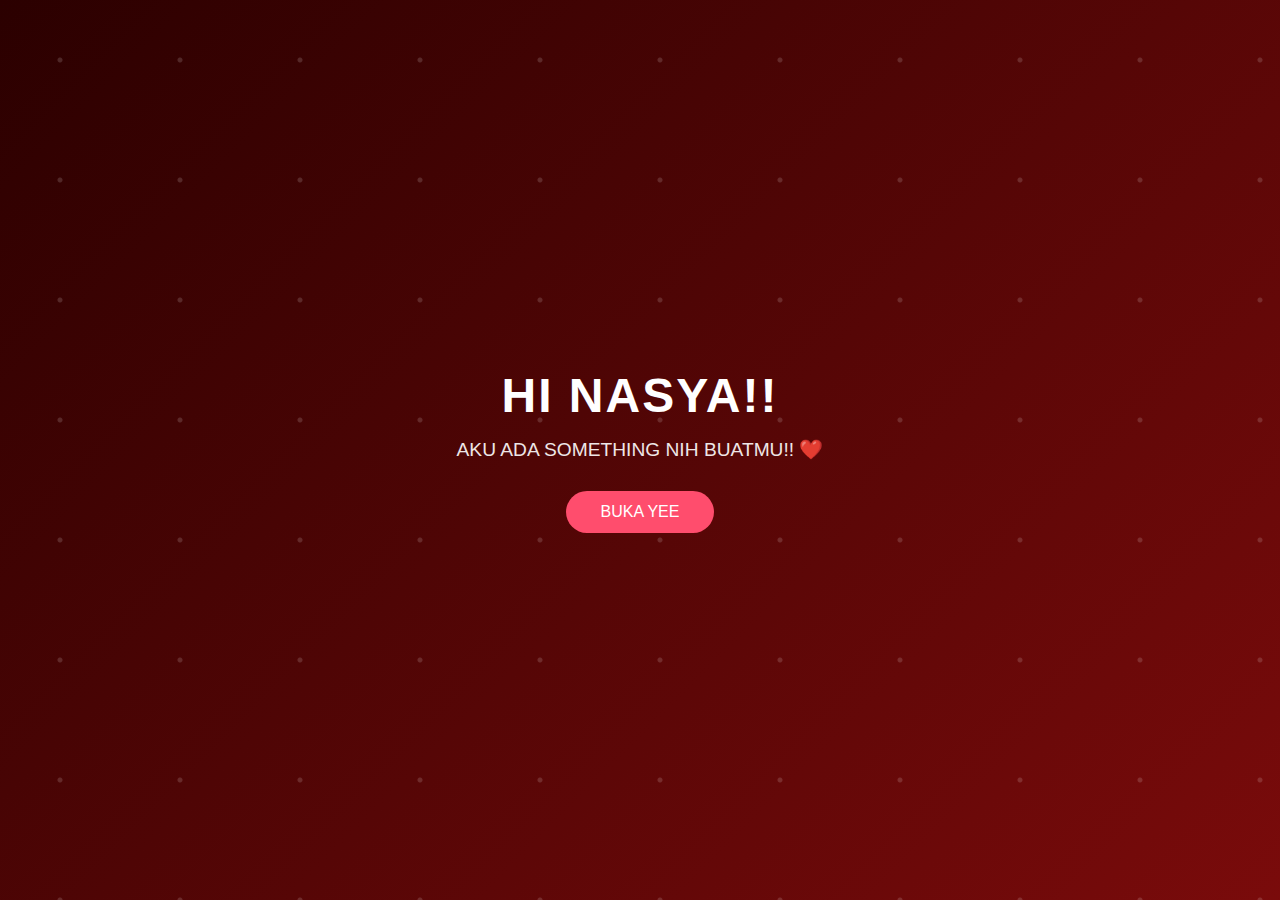
<file: index.html>
<!DOCTYPE html>
<html lang="en">
<head>
    <meta charset="UTF-8">
    <meta name="viewport" content="width=device-width, initial-scale=1.0">
    <title>Birthday</title>

    <!-- CSS -->
    <link rel="stylesheet" href="css/app.css">
</head>
<body class="page">

    <div class="particles"></div>

    <div class="container">
        <h1>HI NASYA!!</h1>
        <p class="subtitle">AKU ADA SOMETHING NIH BUATMU!! ❤️</p>
        <a href="question.html" class="btn transition-link">BUKA YEE</a>
    </div>

    <!-- JS -->
    <script>
        document.addEventListener("DOMContentLoaded", () => {
            document.body.classList.add("loaded");

            document.querySelectorAll(".transition-link").forEach(link => {
                link.addEventListener("click", e => {
                    e.preventDefault();

                    document.body.classList.remove("loaded");
                    document.body.classList.add("leaving");

                    setTimeout(() => {
                        window.location.href = link.getAttribute("href");
                    }, 700);
                });
            });
        });
    </script>

</body>
</html>
</file>
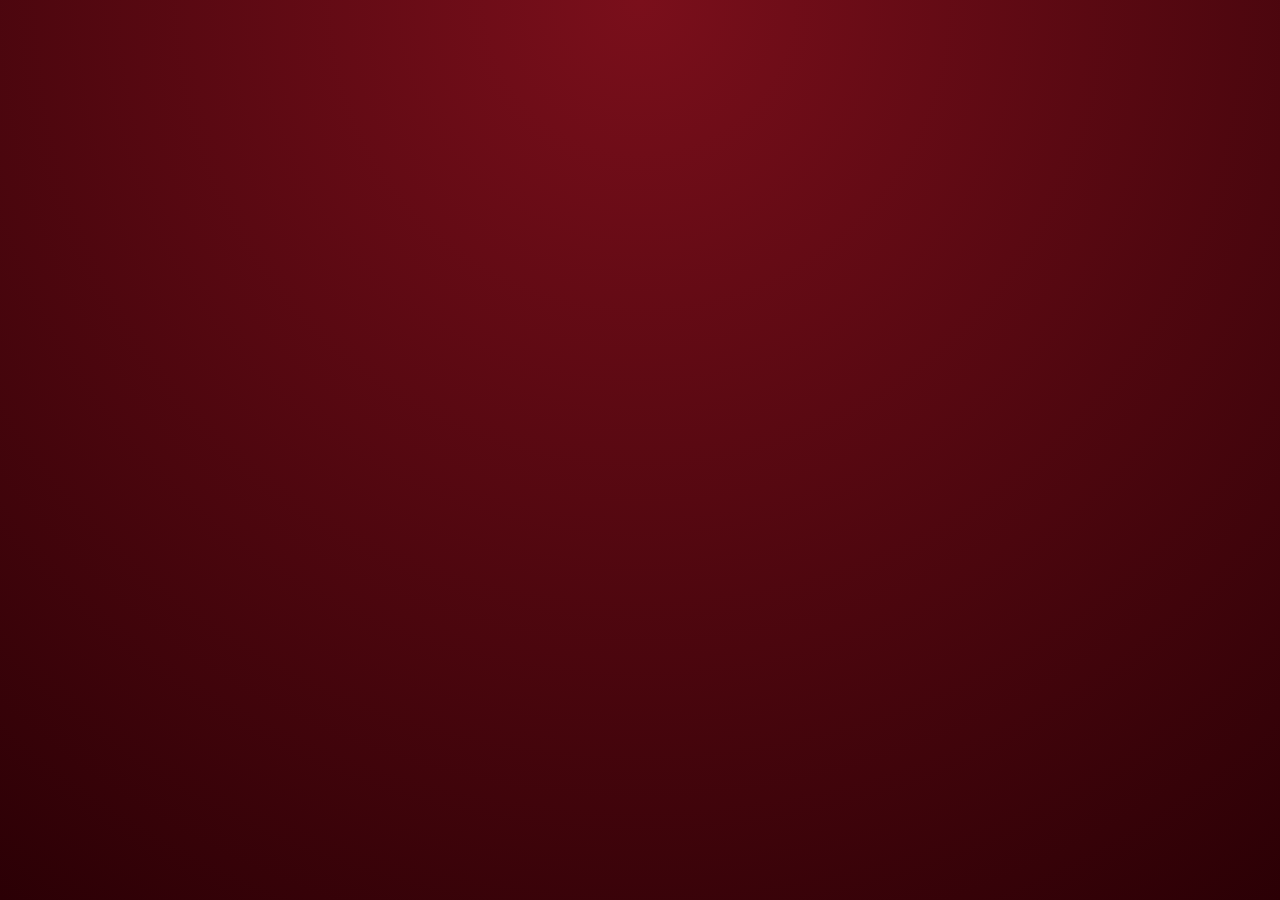
<file: feeling.html>
<!DOCTYPE html>
<html lang="en">
<head>
    <meta charset="UTF-8">
    <meta name="viewport" content="width=device-width, initial-scale=1.0">
    <title>One Last Gift</title>
    <link rel="stylesheet" href="css/feeling.css">
</head>

<body class="page-transition">

<a href="surprise.html" class="home-btn transition-link">HOME</a>

<div class="closing-container">

    <p class="top-text">dah cukup segituu ajaa!</p>

    <div class="gift-wrapper">
        <svg class="gift" viewBox="0 0 200 200">
            <rect x="40" y="70" width="120" height="90" rx="8"/>
            <line x1="100" y1="70" x2="100" y2="160"/>
            <line x1="40" y1="110" x2="160" y2="110"/>
            <path d="M70 60 C60 30,100 40,100 60"/>
            <path d="M130 60 C140 30,100 40,100 60"/>
        </svg>
    </div>

    <p class="bottom-text">semoga sukaa yaaww!</p>

</div>

<script>
document.querySelectorAll('.transition-link').forEach(link => {
    link.addEventListener('click', e => {
        e.preventDefault();
        document.body.classList.add('fade-out');
        setTimeout(() => window.location.href = link.href, 700);
    });
});
</script>

</body>
</html>
</file>
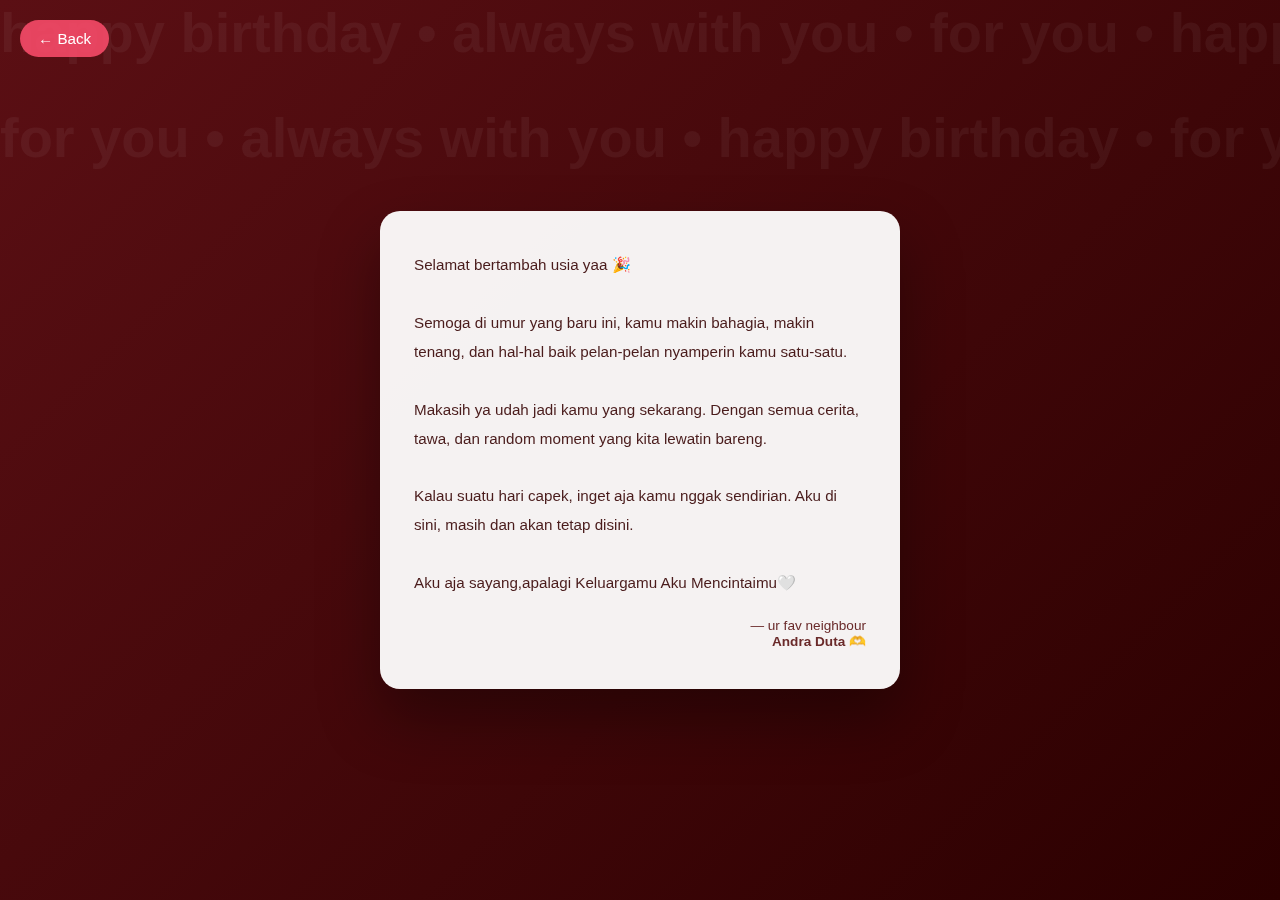
<file: kata.html>
<!DOCTYPE html>
<html lang="id">
<head>
    <meta charset="UTF-8">
    <meta name="viewport" content="width=device-width, initial-scale=1.0">
    <title>For You 🤍</title>
    <link rel="stylesheet" href="css/kata.css">
</head>
<body>

<a href="surprise.html" class="back-btn transition-link">← Back</a>

<div class="bg-text">
    <div class="text-line">
        happy birthday • always with you • for you •
        happy birthday • always with you • for you •
    </div>
    <div class="text-line reverse">
        for you • always with you • happy birthday •
        for you • always with you • happy birthday •
    </div>
</div>

<div class="wrapper">
    <div class="letter">
        <p class="message">
            Selamat bertambah usia yaa 🎉<br><br>
            Semoga di umur yang baru ini,
            kamu makin bahagia,
            makin tenang,
            dan hal-hal baik pelan-pelan
            nyamperin kamu satu-satu.<br><br>

            Makasih ya udah jadi kamu yang sekarang.
            Dengan semua cerita,
            tawa,
            dan random moment yang kita lewatin bareng.<br><br>

            Kalau suatu hari capek,
            inget aja kamu nggak sendirian.
            Aku di sini,
            masih dan akan tetap disini.<br><br>

            Aku aja sayang,apalagi Keluargamu
            Aku Mencintaimu🤍
        </p>

        <p class="signature">
            — ur fav neighbour<br>
            <strong>Andra Duta 🫶</strong>
        </p>
    </div>
</div>

</body>
</html>
</file>
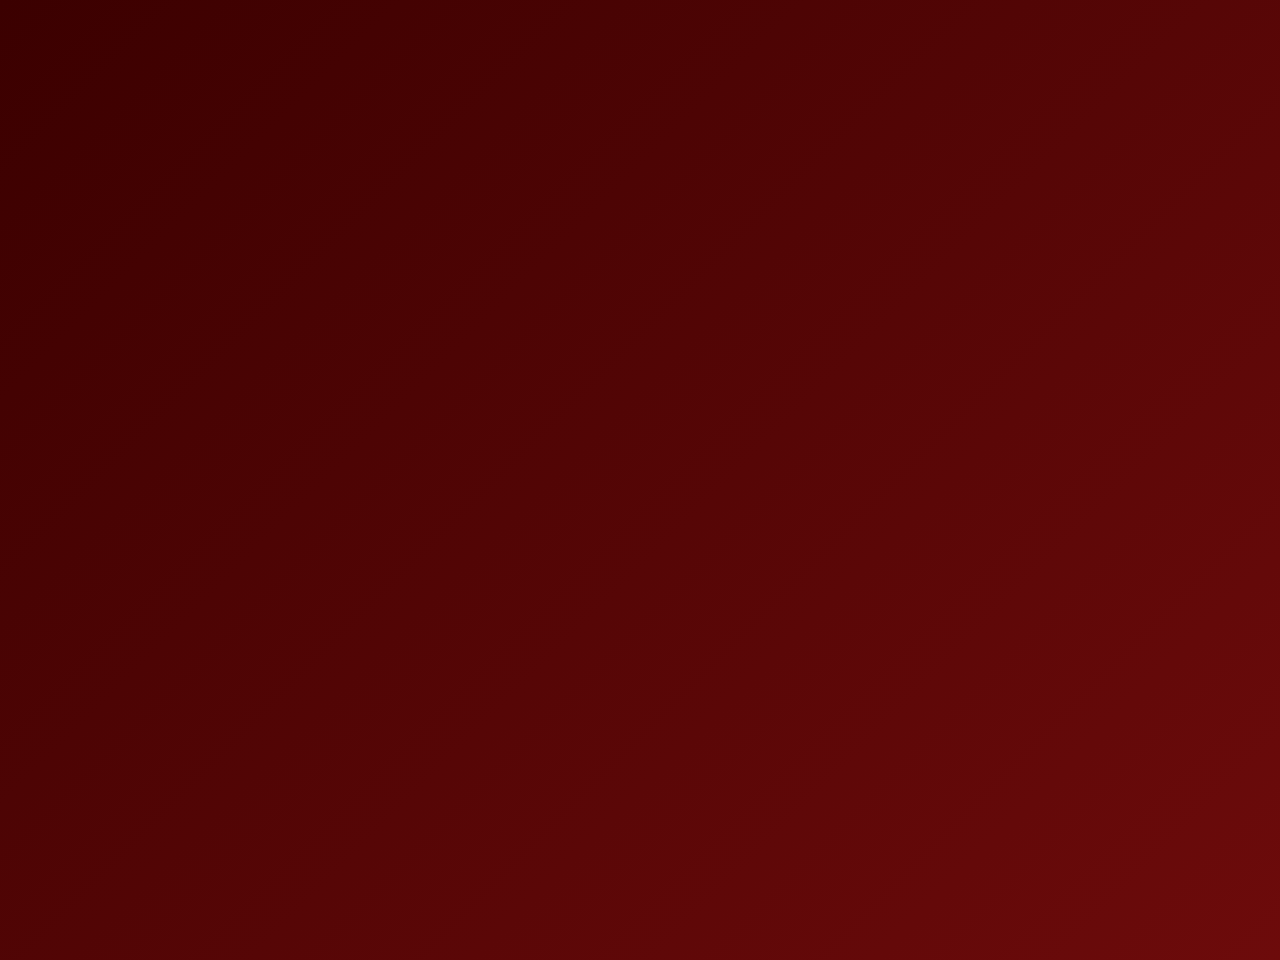
<file: memories.html>
<!DOCTYPE html>
<html lang="en">
<head>
    <meta charset="UTF-8">
    <meta name="viewport" content="width=device-width, initial-scale=1.0">
    <title>Memories</title>
    <link rel="stylesheet" href="css/memories.css">
</head>

<body class="page-transition">

<!-- 🎵 BACKGROUND MUSIC -->
<audio id="bg-music" loop>
    <source src="music/memories.mp3" type="audio/mpeg">
</audio>

<div class="memories-wrapper">

    <div class="bg-ornament"></div>

    <div class="polaroid p1"><img src="images/image1.jpeg"></div>
    <div class="polaroid p2"><img src="images/image6.jpeg"></div>
    <div class="polaroid p3"><img src="images/image2.jpeg"></div>
    <div class="polaroid p4"><img src="images/image4.jpeg"></div>
    <div class="polaroid p5"><img src="images/image5.jpeg"></div>
    <div class="polaroid p6"><img src="images/image3.jpeg"></div>

    <!-- Back Button -->
    <a href="surprise.html" class="back-btn transition-link">← Back</a>

    <p class="hint-text">tekan salah satu gambarnya yaa ✨</p>

    <div class="birthday-text">
        OUR <br><span>Memories</span>
    </div>

</div>

<script>
document.querySelectorAll('.transition-link').forEach(link => {
    link.addEventListener('click', e => {
        e.preventDefault();
        document.body.classList.add('fade-out');
        setTimeout(() => window.location.href = link.href, 600);
    });
});

document.addEventListener('click', () => {
    const music = document.getElementById('bg-music');
    if (music.paused) {
        music.volume = 0.7;
        music.play().catch(()=>{});
    }
}, { once: true });
</script>

</body>
</html>
</file>
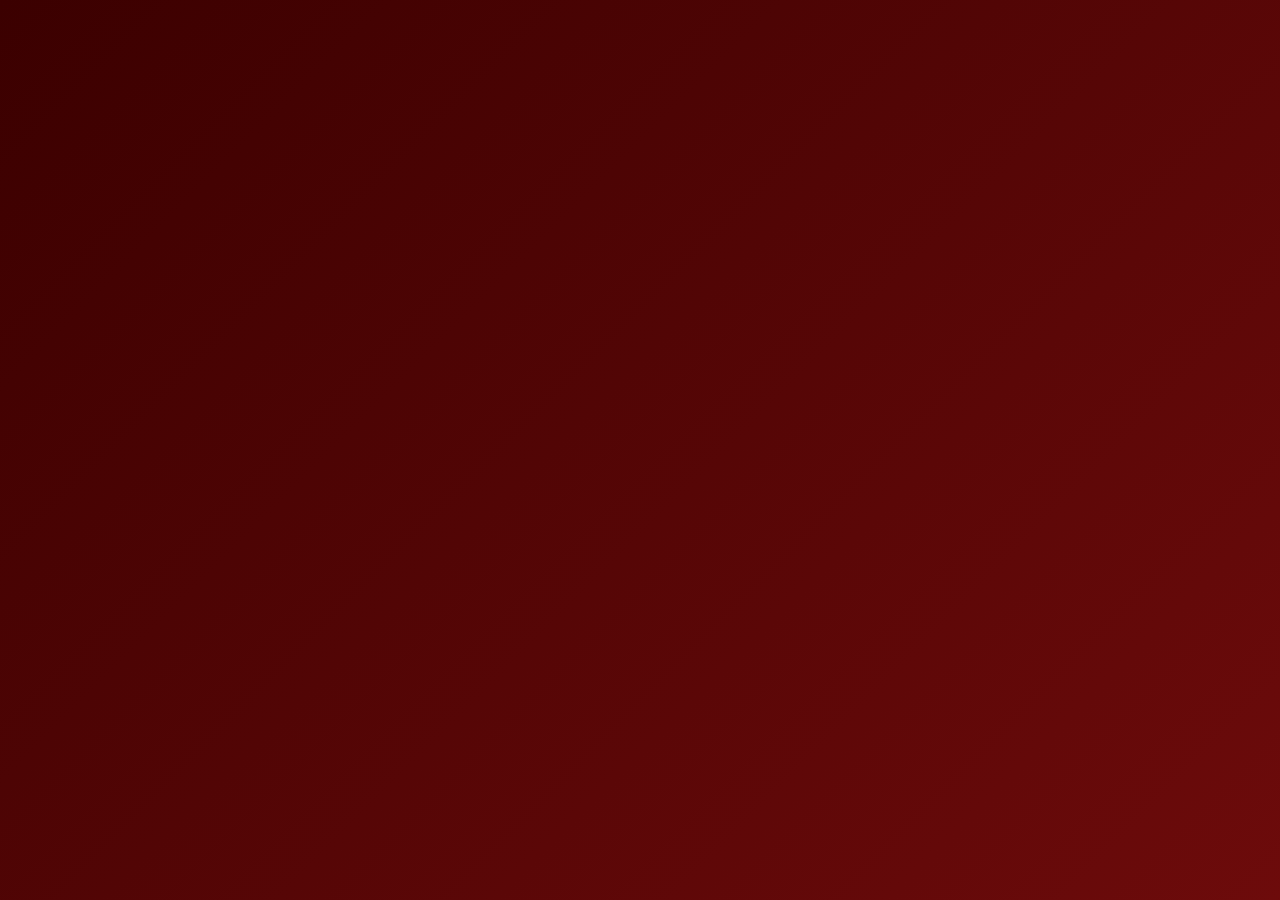
<file: moment.html>
<!DOCTYPE html>
<html lang="en">
<head>
    <meta charset="UTF-8">
    <meta name="viewport" content="width=device-width, initial-scale=1.0">
    <title>This Song Reminds Me of You</title>
    <link rel="stylesheet" href="css/moment.css">
</head>

<body class="page-transition">

<a href="surprise.html" class="back-btn transition-link">← Back</a>

<div class="music-wrapper">

    <div class="ribbon left"></div>
    <div class="ribbon right"></div>

    <h1 class="title">PULANG GA LUUU🫵🫵🫵</h1>

    <div class="video-frame">
        <video controls autoplay playsinline>
            <source src="videos/moment.mp4" type="video/mp4">
        </video>
    </div>

</div>

<script>
document.querySelectorAll('.transition-link').forEach(link => {
    link.addEventListener('click', e => {
        e.preventDefault();
        document.body.classList.add('fade-out');
        setTimeout(() => window.location.href = link.href, 700);
    });
});
</script>

</body>
</html>
</file>
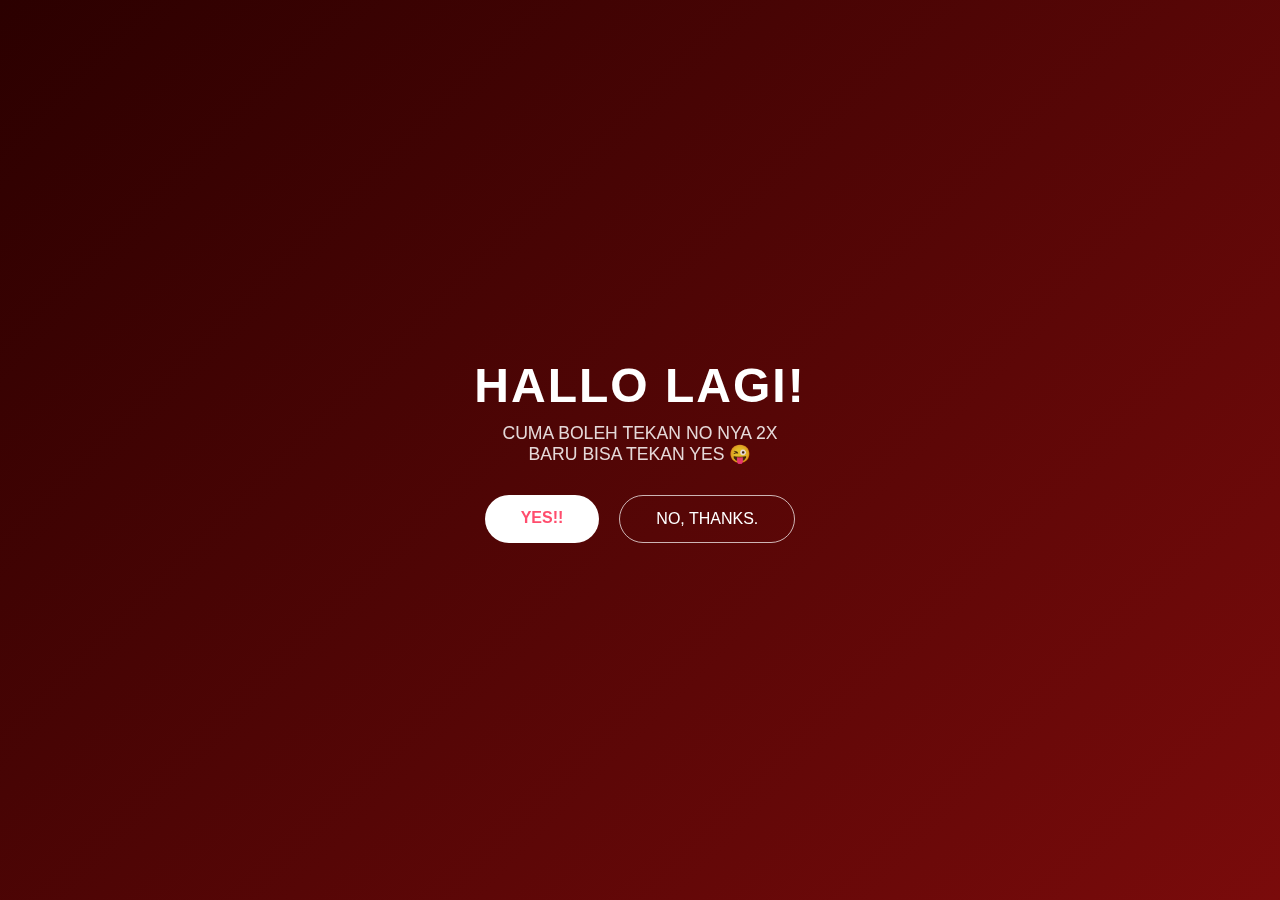
<file: question.html>
<!DOCTYPE html>
<html lang="en">
<head>
    <meta charset="UTF-8">
    <meta name="viewport" content="width=device-width, initial-scale=1.0">
    <title>Question</title>

    <!-- CSS -->
    <link rel="stylesheet" href="css/question.css">
</head>
<body class="page">

<div class="container">
    <h1>HALLO LAGI!</h1>
    <p class="subtitle">
        CUMA BOLEH TEKAN NO NYA 2X<br>
        BARU BISA TEKAN YES 😜
    </p>

    <div class="buttons">
        <a href="surprise.html" class="btn yes transition-link">YES!!</a>
        <button class="btn no" onclick="moveButton()">NO, THANKS.</button>
    </div>
</div>

<script>
/* PAGE TRANSITION */
document.addEventListener("DOMContentLoaded", () => {
    document.body.classList.add("loaded");

    document.querySelectorAll(".transition-link").forEach(link => {
        link.addEventListener("click", e => {
            e.preventDefault();

            document.body.classList.remove("loaded");
            document.body.classList.add("leaving");

            setTimeout(() => {
                window.location.href = link.getAttribute("href");
            }, 700);
        });
    });
});

/* NO BUTTON RUN AWAY */
let clickCount = 0;

function moveButton() {
    const btn = document.querySelector('.no');
    clickCount++;

    const x = Math.random() * 220 - 110;
    const y = Math.random() * 180 - 90;

    btn.style.transform = `translate(${x}px, ${y}px)`;

    // Optional: kasih efek lucu
    if (clickCount >= 2) {
        btn.innerText = "OKE DEH 😭";
    }
}
</script>

</body>
</html>
</file>
<file: css/feeling.css>
/* ================== */
/* PAGE TRANSITION */
/* ================== */
body.page-transition {
    opacity: 0;
    animation: fadeIn 1s ease forwards;
}

body.fade-out {
    animation: fadeOut 0.7s ease forwards;
    pointer-events: none;
}

@keyframes fadeIn {
    to { opacity: 1; }
}

@keyframes fadeOut {
    to {
        opacity: 0;
        transform: scale(0.97);
    }
}

/* ================== */
/* BASE */
/* ================== */
* {
    margin: 0;
    padding: 0;
    box-sizing: border-box;
    font-family: 'Courier New', monospace;
}

body {
    min-height: 100vh;
    background: radial-gradient(circle at top, #7a0f1b, #2b0005);
    display: flex;
    justify-content: center;
    align-items: center;
    color: #fff;
}

/* ================== */
/* CONTAINER */
/* ================== */
.closing-container {
    text-align: center;
    max-width: 500px;
    animation: contentFade 1.3s ease forwards;
}

@keyframes contentFade {
    from {
        opacity: 0;
        transform: translateY(20px);
    }
    to {
        opacity: 1;
        transform: translateY(0);
    }
}

/* ================== */
/* TEXT */
/* ================== */
.top-text {
    font-size: 1.2rem;
    margin-bottom: 25px;
    letter-spacing: 1px;
}

.bottom-text {
    font-size: 1.1rem;
    margin-top: 25px;
    opacity: 0.9;
}

/* ================== */
/* GIFT */
/* ================== */
.gift-wrapper {
    display: flex;
    justify-content: center;
    margin: 10px 0;
}

.gift {
    width: 180px;
    stroke: #fff;
    stroke-width: 3;
    fill: none;

    stroke-dasharray: 1000;
    stroke-dashoffset: 1000;
    animation: drawGift 3s ease forwards;
}

@keyframes drawGift {
    to {
        stroke-dashoffset: 0;
    }
}

.gift-wrapper:hover .gift {
    transform: scale(1.05);
    transition: transform 0.3s ease;
}

/* ================== */
/* HOME BUTTON */
/* ================== */
.home-btn {
    position: fixed;
    right: 25px;
    bottom: 25px;
    font-size: 0.85rem;
    color: white;
    text-decoration: none;
    opacity: 0.7;
}

.home-btn:hover {
    opacity: 1;
}

/* ================== */
/* MOBILE */
/* ================== */
@media (max-width: 600px) {
    .gift {
        width: 150px;
    }

    .top-text,
    .bottom-text {
        font-size: 1rem;
    }
}
</file>
<file: css/kata.css>
* {
    margin: 0;
    padding: 0;
    box-sizing: border-box;
    font-family: 'Poppins', sans-serif;
}

body {
    min-height: 100vh;
    background: linear-gradient(135deg, #5b0f14, #2b0000);
    overflow-x: hidden;
}

/* BACK BUTTON */
.back-btn {
    position: fixed;
    top: 20px;
    left: 20px;
    z-index: 20;
    padding: 10px 18px;
    border-radius: 25px;
    background: rgba(255,77,109,0.85);
    color: white;
    text-decoration: none;
    font-size: 0.95rem;
}

/* BACKGROUND TEXT */
.bg-text {
    position: fixed;
    inset: 0;
    z-index: 1;
    overflow: hidden;
    pointer-events: none;
}

.text-line {
    white-space: nowrap;
    font-size: 3.5rem;
    font-weight: 600;
    color: rgba(255,255,255,0.05);
    animation: scrollLeft 35s linear infinite;
}

.text-line.reverse {
    animation: scrollRight 40s linear infinite;
    margin-top: 40px;
}

@keyframes scrollLeft {
    from { transform: translateX(0); }
    to { transform: translateX(-50%); }
}

@keyframes scrollRight {
    from { transform: translateX(-50%); }
    to { transform: translateX(0); }
}

/* CONTENT */
.wrapper {
    min-height: 100vh;
    display: flex;
    justify-content: center;
    align-items: center;
    padding: 40px 20px;
    position: relative;
    z-index: 5;
}

.letter {
    max-width: 520px;
    background: rgba(255,255,255,0.95);
    padding: 40px 34px;
    border-radius: 20px;
    box-shadow: 0 30px 60px rgba(0,0,0,0.35);
    animation: fadeUp 1.2s ease;
}

.message {
    font-size: 0.95rem;
    line-height: 1.9;
    color: #4a1c1c;
}

.signature {
    margin-top: 20px;
    text-align: right;
    font-size: 0.85rem;
    color: #6a2a2a;
}

/* ANIMATION */
@keyframes fadeUp {
    from {
        opacity: 0;
        transform: translateY(30px);
    }
    to {
        opacity: 1;
        transform: translateY(0);
    }
}

/* RESPONSIVE */
@media (max-width: 480px) {
    .text-line {
        font-size: 2.4rem;
    }

    .letter {
        padding: 30px 22px;
    }

    .message {
        font-size: 0.9rem;
    }
}
</file>
<file: css/moment.css>
/* =====================
   GOOGLE FONT
===================== */
@import url('https://fonts.googleapis.com/css2?family=Montserrat:wght@500;600&family=Poppins:wght@300;400;500&display=swap');

/* =====================
   PAGE TRANSITION
===================== */
body.page-transition {
    opacity: 0;
    animation: fadeIn 0.8s ease forwards;
}

body.fade-out {
    pointer-events: none;
    animation: fadeOut 0.7s ease forwards;
}

@keyframes fadeIn {
    to { opacity: 1; }
}

@keyframes fadeOut {
    to { opacity: 0; }
}

/* =====================
   RESET & GLOBAL
===================== */
* {
    margin: 0;
    padding: 0;
    box-sizing: border-box;
}

body {
    min-height: 100vh;
    background: linear-gradient(135deg, #3b0000, #6d0b0b);
    display: flex;
    justify-content: center;
    align-items: center;
    color: #ffffff;
    font-family: 'Poppins', sans-serif;
}

/* =====================
   WRAPPER
===================== */
.music-wrapper {
    position: relative;
    text-align: center;
    transition: opacity 0.6s ease, transform 0.6s ease;
}

body.fade-out .music-wrapper {
    opacity: 0;
    transform: scale(0.96);
}

/* =====================
   TITLE
===================== */
.title {
    font-family: 'Montserrat', sans-serif;
    font-size: 1.4rem;
    font-weight: 600;
    letter-spacing: 2px;
    margin-bottom: 30px;
    opacity: 0.9;
}

/* =====================
   VIDEO FRAME
===================== */
.video-frame {
    position: relative;
    padding: 12px;
    border-radius: 16px;
    background: rgba(0, 0, 0, 0.3);
    box-shadow:
        0 0 20px rgba(255, 77, 109, 0.35),
        0 0 40px rgba(255, 30, 77, 0.15);
}

.video-frame video {
    width: 100%;
    border-radius: 12px;
}

/* =====================
   RIBBON ORNAMENT
===================== */
.ribbon {
    position: absolute;
    width: 80px;
    height: 80px;
    border: 2px solid rgba(255,255,255,0.8);
    border-right: none;
    border-bottom: none;
    opacity: 0.6;
}

.ribbon.left {
    top: 10px;
    left: 10px;
}

.ribbon.right {
    bottom: 10px;
    right: 10px;
    transform: rotate(180deg);
}

.title,
.ribbon {
    transition: all 0.5s ease;
}

body.fade-out .title {
    opacity: 0;
    transform: translateY(-10px);
}

body.fade-out .ribbon {
    opacity: 0;
}

/* =====================
   BACK BUTTON
===================== */
.back-btn {
    position: fixed;
    top: 20px;
    left: 20px;
    z-index: 99;

    padding: 10px 18px;
    border-radius: 25px;
    background: rgba(255, 77, 109, 0.85);
    color: white;
    text-decoration: none;

    font-family: 'Poppins', sans-serif;
    font-size: 0.95rem;
    font-weight: 500;

    box-shadow:
        0 0 10px rgba(255,77,109,0.5),
        0 0 25px rgba(255,30,77,0.3);

    transition: 0.3s ease;
}

.back-btn:hover {
    background: #ff1e4d;
}

/* =====================
   RESPONSIVE (MOBILE)
===================== */
@media (max-width: 600px) {
    .title {
        font-size: 1.1rem;
        letter-spacing: 1.5px;
    }

    .music-wrapper {
        padding: 40px 15px;
    }

    .back-btn {
        padding: 12px 20px;
        font-size: 1rem;
    }
}
</file>
<file: css/app.css>
/* =========================
   RESET & GLOBAL
========================= */
* {
    margin: 0;
    padding: 0;
    box-sizing: border-box;
    font-family: 'Poppins', sans-serif;
}

.particles {
    position: fixed;
    inset: 0;
    z-index: 0;
    pointer-events: none;
    overflow: hidden;
}

.particles::before {
    content: '';
    position: absolute;
    inset: 0;
    background:
        radial-gradient(circle, rgba(255,255,255,0.15) 2px, transparent 3px);
    background-size: 120px 120px;
    animation: float 25s linear infinite;
}

@keyframes float {
    from {
        transform: translateY(0);
    }
    to {
        transform: translateY(-200px);
    }
}


/* =========================
   BODY & BACKGROUND
========================= */
body {
    min-height: 100vh;
    background: linear-gradient(135deg, #2b0000, #7a0b0b);
    display: flex;
    justify-content: center;
    align-items: center;
    color: white;
    overflow: hidden;
}

/* =========================
   PAGE TRANSITION (BIRTHDAY)
========================= */
.page {
    opacity: 0;
    transform: scale(0.96);
    transition: opacity 0.7s ease, transform 0.7s ease;
}

.page.loaded {
    opacity: 1;
    transform: scale(1);
}

.page.leaving {
    opacity: 0;
    transform: scale(1.05);
}

/* =========================
   CONTAINER
========================= */
.container {
    text-align: center;
    padding: 20px;
    animation: floatIn 1s ease;
    position: relative;
    z-index: 2;
}

/* =========================
   TEXT STYLING
========================= */
h1 {
    font-size: 3rem;
    margin-bottom: 15px;
    letter-spacing: 2px;
    animation: glow 2s infinite alternate;
}

.subtitle {
    font-size: 1.2rem;
    margin-bottom: 30px;
    opacity: 0.9;
}

/* =========================
   BUTTON
========================= */
.btn {
    padding: 12px 35px;
    border-radius: 30px;
    background: #ff4d6d;
    color: white;
    text-decoration: none;
    font-size: 1rem;
    display: inline-block;
    transition: all 0.3s ease;
}

.btn:hover {
    background: #ff6f91;
    transform: scale(1.08);
    box-shadow: 0 10px 25px rgba(255, 77, 109, 0.4);
}

/* =========================
   ANIMATIONS
========================= */
@keyframes floatIn {
    from {
        opacity: 0;
        transform: translateY(30px);
    }
    to {
        opacity: 1;
        transform: translateY(0);
    }
}

@keyframes glow {
    from {
        text-shadow: 0 0 10px rgba(255, 255, 255, 0.3);
    }
    to {
        text-shadow: 0 0 25px rgba(255, 120, 140, 0.9);
    }
}

/* =========================
   RESPONSIVE
========================= */
@media (max-width: 768px) {
    h1 {
        font-size: 2.2rem;
    }

    .subtitle {
        font-size: 1rem;
    }

    .btn {
        padding: 10px 28px;
        font-size: 0.95rem;
    }
}
</file>
<file: css/memories.css>
/* ========================= */
/* RESET & GLOBAL */
/* ========================= */
* {
    margin: 0;
    padding: 0;
    box-sizing: border-box;
}

body {
    min-height: 100vh;
    background: linear-gradient(135deg, #3b0000, #6d0b0b);
    overflow-x: hidden;
    font-family: 'Poppins', sans-serif;
}

/* ========================= */
/* PAGE TRANSITION */
/* ========================= */
.page-transition {
    opacity: 0;
    animation: fadeIn 1s ease forwards;
}

.fade-out {
    pointer-events: none;
    animation: fadeOut 0.7s ease forwards;
}

/* ========================= */
/* LAYOUT WRAPPER */
/* ========================= */
.memories-wrapper {
    transition: opacity 0.6s ease, transform 0.6s ease;
}

.fade-out .memories-wrapper {
    opacity: 0;
    transform: scale(0.97);
}

/* ========================= */
/* BACKGROUND ORNAMENT */
/* ========================= */
.bg-ornament {
    position: absolute;
    inset: 0;
    background-image: url("https://i.imgur.com/5Z6Z5kL.png");
    background-repeat: no-repeat;
    background-position: center;
    background-size: 400px;
    opacity: 0.15;
    pointer-events: none;
}

/* ========================= */
/* POLAROID */
/* ========================= */
.polaroid {
    position: absolute;
    background: #fff;
    padding: 12px 12px 28px;
    box-shadow: 0 15px 35px rgba(0,0,0,0.5);
    transition: transform 0.3s ease;
}

.polaroid img {
    width: 180px;
    height: 230px;
    object-fit: cover;
}

.polaroid:hover {
    transform: scale(1.08) rotate(0deg);
    z-index: 10;
}

.fade-out .polaroid {
    opacity: 0;
    transform: scale(0.9) rotate(0deg);
    transition: all 0.5s ease;
}

/* Positioning */
.p1 { top: 60px; left: 8%; transform: rotate(-8deg); }
.p2 { top: 220px; left: 18%; transform: rotate(6deg); }
.p3 { top: 80px; right: 18%; transform: rotate(8deg); }
.p4 { top: 240px; right: 8%; transform: rotate(-6deg); }
.p5 { bottom: 80px; left: 30%; transform: rotate(5deg); }
.p6 { bottom: 120px; right: 30%; transform: rotate(-5deg); }

/* ========================= */
/* MAIN TEXT */
/* ========================= */
.birthday-text {
    position: absolute;
    top: 45%;
    left: 50%;
    transform: translate(-50%, -50%);
    text-align: center;
    font-size: 3.2rem;
    font-weight: bold;
    color: #ff4d6d;
    text-shadow:
        0 0 5px #ff4d6d,
        0 0 15px #ff1e4d;
}

.birthday-text span {
    font-family: 'Pacifico', cursive;
    font-size: 4rem;
}

.fade-out .birthday-text {
    opacity: 0;
    transform: translate(-50%, -50%) scale(0.95);
    transition: all 0.5s ease;
}

/* ========================= */
/* HINT TEXT */
/* ========================= */
.hint-text {
    font-family: 'Pacifico', cursive;
    font-size: 20px;
    color: #fff;
    text-align: center;
    margin: 60px 0 40px;
    letter-spacing: 2px;
    animation: floatText 2.5s ease-in-out infinite;
    text-shadow: 0 4px 10px rgba(0,0,0,0.25);
}

/* ========================= */
/* BACK BUTTON */
/* ========================= */
.back-btn {
    position: fixed;
    top: 20px;
    left: 20px;
    z-index: 50;

    padding: 10px 18px;
    border-radius: 25px;

    background: rgba(255, 77, 109, 0.85);
    color: #fff;
    text-decoration: none;
    font-size: 0.95rem;
    font-weight: 500;

    box-shadow:
        0 0 10px rgba(255, 77, 109, 0.6),
        0 0 25px rgba(255, 30, 77, 0.4);
    transition: all 0.3s ease;
}

.back-btn:hover {
    background: #ff1e4d;
    transform: translateX(-3px);
}

.back-btn:active {
    transform: scale(0.95);
}

/* ========================= */
/* ANIMATIONS */
/* ========================= */
@keyframes fadeIn {
    to { opacity: 1; }
}

@keyframes fadeOut {
    to {
        opacity: 0;
        transform: scale(0.98);
    }
}

@keyframes floatText {
    0%, 100% { transform: translateY(0); }
    50% { transform: translateY(-6px); }
}

/* ========================= */
/* RESPONSIVE */
/* ========================= */
@media (max-width: 768px) {
    .polaroid img {
        width: 140px;
        height: 180px;
    }

    .birthday-text {
        font-size: 2.2rem;
    }

    .birthday-text span {
        font-size: 2.8rem;
    }

    .hint-text {
        font-size: 16px;
    }
}

@media (max-width: 600px) {
    .back-btn {
        top: 15px;
        left: 15px;
        padding: 12px 20px;
        font-size: 1rem;
    }
}

@media (max-width: 480px) {
    .polaroid {
        position: static;
        margin: 15px auto;
        transform: rotate(0deg);
    }

    .memories-wrapper {
        display: flex;
        flex-direction: column;
        align-items: center;
    }

    .birthday-text {
        position: static;
        transform: none;
        margin: 30px 0;
    }
}
</file>
<file: css/question.css>
/* =========================
   IMPORT STYLE UTAMA
========================= */
@import url('app.css');

/* =========================
   RESET
========================= */
* {
    margin: 0;
    padding: 0;
    box-sizing: border-box;
}

body {
    font-family: 'Poppins', sans-serif;
    color: #fff;
}

/* =========================
   PAGE TRANSITION
   (TANPA BACKGROUND)
========================= */
.page {
    min-height: 100vh;
    display: flex;
    justify-content: center;
    align-items: center;

    opacity: 0;
    transform: translateY(20px) scale(0.98);
    transition:
        opacity 0.6s ease-in-out,
        transform 0.6s cubic-bezier(0.4, 0, 0.2, 1);
    will-change: opacity, transform;
}

.page.loaded {
    opacity: 1;
    transform: translateY(0) scale(1);
}

.page.leaving {
    opacity: 0;
    transform: translateY(-20px) scale(1.02);
}

/* =========================
   CONTAINER
========================= */
.container {
    text-align: center;
    padding: 24px;
    animation: floatIn 0.9s ease;
}

/* =========================
   TEXT
========================= */
h1 {
    font-size: clamp(2rem, 5vw, 3rem);
    letter-spacing: 2px;
    margin-bottom: 10px;
}

.subtitle {
    font-size: clamp(0.9rem, 3vw, 1.1rem);
    opacity: 0.85;
    margin-bottom: 30px;
}

/* =========================
   BUTTON WRAPPER
========================= */
.buttons {
    display: flex;
    justify-content: center;
    gap: 20px;
    flex-wrap: wrap;
}

/* =========================
   BUTTON BASE
========================= */
.btn {
    padding: 14px 36px;
    font-size: 1rem;
    border-radius: 999px;
    cursor: pointer;
    text-decoration: none;
    border: none;
    transition: all 0.3s ease;
    user-select: none;
}

/* =========================
   YES BUTTON
========================= */
.yes {
    background: #ffffff;
    color: #ff4d6d;
    font-weight: 600;
}

.yes:hover {
    transform: translateY(-3px);
    box-shadow: 0 10px 25px rgba(255, 255, 255, 0.4);
}

/* =========================
   NO BUTTON
========================= */
.no {
    background: transparent;
    border: 1px solid rgba(255, 255, 255, 0.7);
    color: #fff;
}

.no:hover {
    transform: scale(1.05);
}

/* =========================
   ANIMATION
========================= */
@keyframes floatIn {
    from {
        opacity: 0;
        transform: translateY(25px);
    }
    to {
        opacity: 1;
        transform: translateY(0);
    }
}

/* =========================
   RESPONSIVE
========================= */
@media (max-width: 480px) {
    .buttons {
        flex-direction: column;
    }

    .btn {
        width: 100%;
        max-width: 260px;
        margin: auto;
    }
}
</file>
